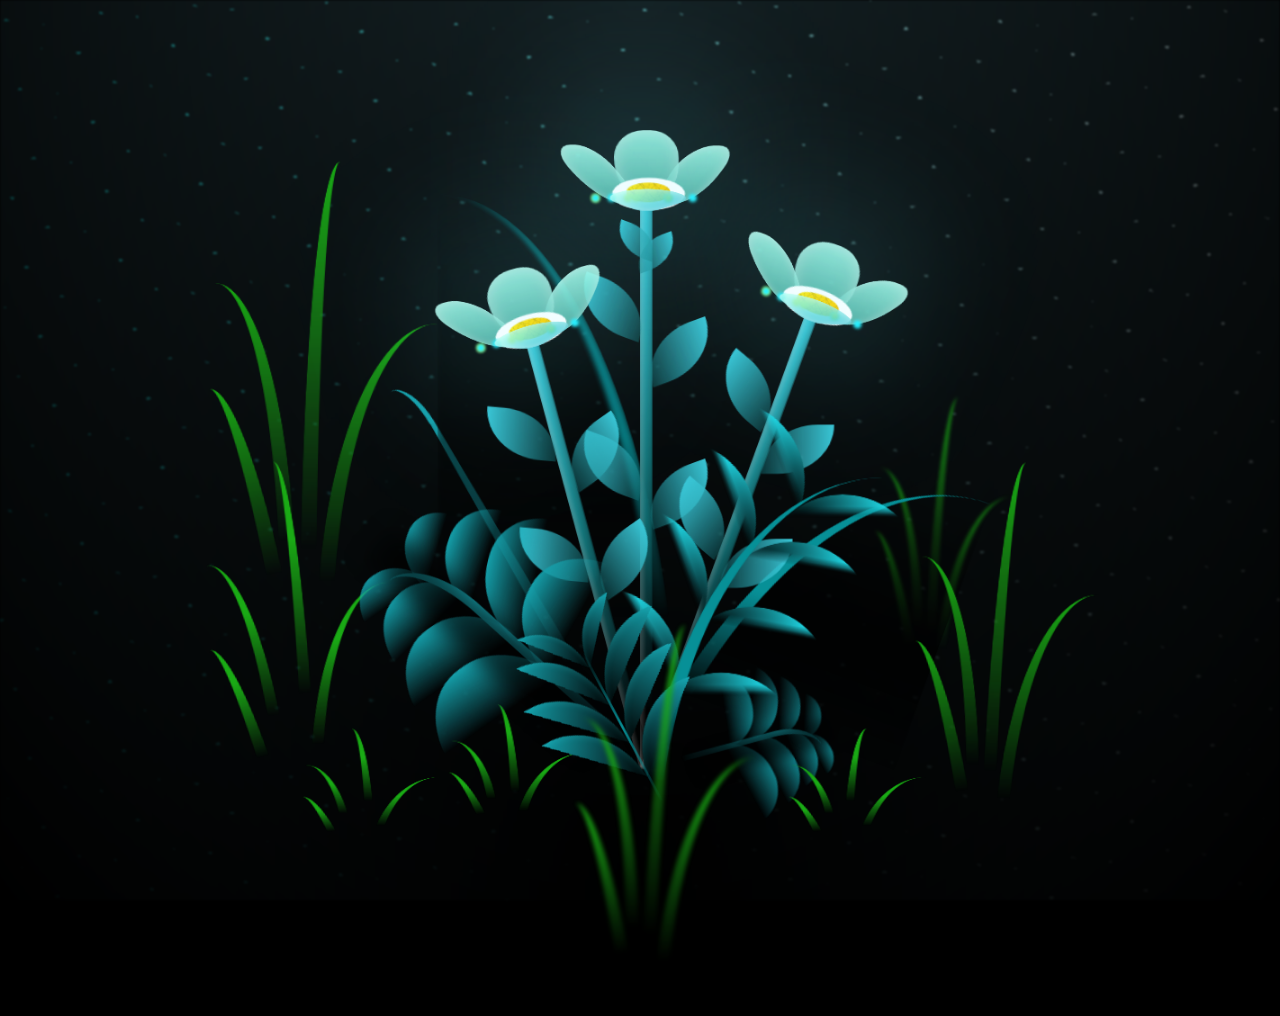
<file: flower.html>
<!DOCTYPE html>
<html lang="en">
  <head>
    <meta charset="UTF-8" />
    <meta name="viewport" content="width=device-width, initial-scale=1.0" />
    <title>Flowers For you</title>
    <link rel="stylesheet" href="style/flow.css" />
  </head>

  <body class="not-loaded">
    <div class="night"></div>
    <div class="flowers">
      <div class="flower flower--1">
        <div class="flower__leafs flower__leafs--1">
          <div class="flower__leaf flower__leaf--1"></div>
          <div class="flower__leaf flower__leaf--2"></div>
          <div class="flower__leaf flower__leaf--3"></div>
          <div class="flower__leaf flower__leaf--4"></div>
          <div class="flower__white-circle"></div>

          <div class="flower__light flower__light--1"></div>
          <div class="flower__light flower__light--2"></div>
          <div class="flower__light flower__light--3"></div>
          <div class="flower__light flower__light--4"></div>
          <div class="flower__light flower__light--5"></div>
          <div class="flower__light flower__light--6"></div>
          <div class="flower__light flower__light--7"></div>
          <div class="flower__light flower__light--8"></div>
        </div>
        <div class="flower__line">
          <div class="flower__line__leaf flower__line__leaf--1"></div>
          <div class="flower__line__leaf flower__line__leaf--2"></div>
          <div class="flower__line__leaf flower__line__leaf--3"></div>
          <div class="flower__line__leaf flower__line__leaf--4"></div>
          <div class="flower__line__leaf flower__line__leaf--5"></div>
          <div class="flower__line__leaf flower__line__leaf--6"></div>
        </div>
      </div>

      <div class="flower flower--2">
        <div class="flower__leafs flower__leafs--2">
          <div class="flower__leaf flower__leaf--1"></div>
          <div class="flower__leaf flower__leaf--2"></div>
          <div class="flower__leaf flower__leaf--3"></div>
          <div class="flower__leaf flower__leaf--4"></div>
          <div class="flower__white-circle"></div>

          <div class="flower__light flower__light--1"></div>
          <div class="flower__light flower__light--2"></div>
          <div class="flower__light flower__light--3"></div>
          <div class="flower__light flower__light--4"></div>
          <div class="flower__light flower__light--5"></div>
          <div class="flower__light flower__light--6"></div>
          <div class="flower__light flower__light--7"></div>
          <div class="flower__light flower__light--8"></div>
        </div>
        <div class="flower__line">
          <div class="flower__line__leaf flower__line__leaf--1"></div>
          <div class="flower__line__leaf flower__line__leaf--2"></div>
          <div class="flower__line__leaf flower__line__leaf--3"></div>
          <div class="flower__line__leaf flower__line__leaf--4"></div>
        </div>
      </div>

      <div class="flower flower--3">
        <div class="flower__leafs flower__leafs--3">
          <div class="flower__leaf flower__leaf--1"></div>
          <div class="flower__leaf flower__leaf--2"></div>
          <div class="flower__leaf flower__leaf--3"></div>
          <div class="flower__leaf flower__leaf--4"></div>
          <div class="flower__white-circle"></div>

          <div class="flower__light flower__light--1"></div>
          <div class="flower__light flower__light--2"></div>
          <div class="flower__light flower__light--3"></div>
          <div class="flower__light flower__light--4"></div>
          <div class="flower__light flower__light--5"></div>
          <div class="flower__light flower__light--6"></div>
          <div class="flower__light flower__light--7"></div>
          <div class="flower__light flower__light--8"></div>
        </div>
        <div class="flower__line">
          <div class="flower__line__leaf flower__line__leaf--1"></div>
          <div class="flower__line__leaf flower__line__leaf--2"></div>
          <div class="flower__line__leaf flower__line__leaf--3"></div>
          <div class="flower__line__leaf flower__line__leaf--4"></div>
        </div>
      </div>

      <div class="grow-ans" style="--d: 1.2s">
        <div class="flower__g-long">
          <div class="flower__g-long__top"></div>
          <div class="flower__g-long__bottom"></div>
        </div>
      </div>

      <div class="growing-grass">
        <div class="flower__grass flower__grass--1">
          <div class="flower__grass--top"></div>
          <div class="flower__grass--bottom"></div>
          <div class="flower__grass__leaf flower__grass__leaf--1"></div>
          <div class="flower__grass__leaf flower__grass__leaf--2"></div>
          <div class="flower__grass__leaf flower__grass__leaf--3"></div>
          <div class="flower__grass__leaf flower__grass__leaf--4"></div>
          <div class="flower__grass__leaf flower__grass__leaf--5"></div>
          <div class="flower__grass__leaf flower__grass__leaf--6"></div>
          <div class="flower__grass__leaf flower__grass__leaf--7"></div>
          <div class="flower__grass__leaf flower__grass__leaf--8"></div>
          <div class="flower__grass__overlay"></div>
        </div>
      </div>

      <div class="growing-grass">
        <div class="flower__grass flower__grass--2">
          <div class="flower__grass--top"></div>
          <div class="flower__grass--bottom"></div>
          <div class="flower__grass__leaf flower__grass__leaf--1"></div>
          <div class="flower__grass__leaf flower__grass__leaf--2"></div>
          <div class="flower__grass__leaf flower__grass__leaf--3"></div>
          <div class="flower__grass__leaf flower__grass__leaf--4"></div>
          <div class="flower__grass__leaf flower__grass__leaf--5"></div>
          <div class="flower__grass__leaf flower__grass__leaf--6"></div>
          <div class="flower__grass__leaf flower__grass__leaf--7"></div>
          <div class="flower__grass__leaf flower__grass__leaf--8"></div>
          <div class="flower__grass__overlay"></div>
        </div>
      </div>

      <div class="grow-ans" style="--d: 2.4s">
        <div class="flower__g-right flower__g-right--1">
          <div class="leaf"></div>
        </div>
      </div>

      <div class="grow-ans" style="--d: 2.8s">
        <div class="flower__g-right flower__g-right--2">
          <div class="leaf"></div>
        </div>
      </div>

      <div class="grow-ans" style="--d: 2.8s">
        <div class="flower__g-front">
          <div
            class="flower__g-front__leaf-wrapper flower__g-front__leaf-wrapper--1"
          >
            <div class="flower__g-front__leaf"></div>
          </div>
          <div
            class="flower__g-front__leaf-wrapper flower__g-front__leaf-wrapper--2"
          >
            <div class="flower__g-front__leaf"></div>
          </div>
          <div
            class="flower__g-front__leaf-wrapper flower__g-front__leaf-wrapper--3"
          >
            <div class="flower__g-front__leaf"></div>
          </div>
          <div
            class="flower__g-front__leaf-wrapper flower__g-front__leaf-wrapper--4"
          >
            <div class="flower__g-front__leaf"></div>
          </div>
          <div
            class="flower__g-front__leaf-wrapper flower__g-front__leaf-wrapper--5"
          >
            <div class="flower__g-front__leaf"></div>
          </div>
          <div
            class="flower__g-front__leaf-wrapper flower__g-front__leaf-wrapper--6"
          >
            <div class="flower__g-front__leaf"></div>
          </div>
          <div
            class="flower__g-front__leaf-wrapper flower__g-front__leaf-wrapper--7"
          >
            <div class="flower__g-front__leaf"></div>
          </div>
          <div
            class="flower__g-front__leaf-wrapper flower__g-front__leaf-wrapper--8"
          >
            <div class="flower__g-front__leaf"></div>
          </div>
          <div class="flower__g-front__line"></div>
        </div>
      </div>

      <div class="grow-ans" style="--d: 3.2s">
        <div class="flower__g-fr">
          <div class="leaf"></div>
          <div class="flower__g-fr__leaf flower__g-fr__leaf--1"></div>
          <div class="flower__g-fr__leaf flower__g-fr__leaf--2"></div>
          <div class="flower__g-fr__leaf flower__g-fr__leaf--3"></div>
          <div class="flower__g-fr__leaf flower__g-fr__leaf--4"></div>
          <div class="flower__g-fr__leaf flower__g-fr__leaf--5"></div>
          <div class="flower__g-fr__leaf flower__g-fr__leaf--6"></div>
          <div class="flower__g-fr__leaf flower__g-fr__leaf--7"></div>
          <div class="flower__g-fr__leaf flower__g-fr__leaf--8"></div>
        </div>
      </div>

      <div class="long-g long-g--0">
        <div class="grow-ans" style="--d: 3s">
          <div class="leaf leaf--0"></div>
        </div>
        <div class="grow-ans" style="--d: 2.2s">
          <div class="leaf leaf--1"></div>
        </div>
        <div class="grow-ans" style="--d: 3.4s">
          <div class="leaf leaf--2"></div>
        </div>
        <div class="grow-ans" style="--d: 3.6s">
          <div class="leaf leaf--3"></div>
        </div>
      </div>

      <div class="long-g long-g--1">
        <div class="grow-ans" style="--d: 3.6s">
          <div class="leaf leaf--0"></div>
        </div>
        <div class="grow-ans" style="--d: 3.8s">
          <div class="leaf leaf--1"></div>
        </div>
        <div class="grow-ans" style="--d: 4s">
          <div class="leaf leaf--2"></div>
        </div>
        <div class="grow-ans" style="--d: 4.2s">
          <div class="leaf leaf--3"></div>
        </div>
      </div>

      <div class="long-g long-g--2">
        <div class="grow-ans" style="--d: 4s">
          <div class="leaf leaf--0"></div>
        </div>
        <div class="grow-ans" style="--d: 4.2s">
          <div class="leaf leaf--1"></div>
        </div>
        <div class="grow-ans" style="--d: 4.4s">
          <div class="leaf leaf--2"></div>
        </div>
        <div class="grow-ans" style="--d: 4.6s">
          <div class="leaf leaf--3"></div>
        </div>
      </div>

      <div class="long-g long-g--3">
        <div class="grow-ans" style="--d: 4s">
          <div class="leaf leaf--0"></div>
        </div>
        <div class="grow-ans" style="--d: 4.2s">
          <div class="leaf leaf--1"></div>
        </div>
        <div class="grow-ans" style="--d: 3s">
          <div class="leaf leaf--2"></div>
        </div>
        <div class="grow-ans" style="--d: 3.6s">
          <div class="leaf leaf--3"></div>
        </div>
      </div>

      <div class="long-g long-g--4">
        <div class="grow-ans" style="--d: 4s">
          <div class="leaf leaf--0"></div>
        </div>
        <div class="grow-ans" style="--d: 4.2s">
          <div class="leaf leaf--1"></div>
        </div>
        <div class="grow-ans" style="--d: 3s">
          <div class="leaf leaf--2"></div>
        </div>
        <div class="grow-ans" style="--d: 3.6s">
          <div class="leaf leaf--3"></div>
        </div>
      </div>

      <div class="long-g long-g--5">
        <div class="grow-ans" style="--d: 4s">
          <div class="leaf leaf--0"></div>
        </div>
        <div class="grow-ans" style="--d: 4.2s">
          <div class="leaf leaf--1"></div>
        </div>
        <div class="grow-ans" style="--d: 3s">
          <div class="leaf leaf--2"></div>
        </div>
        <div class="grow-ans" style="--d: 3.6s">
          <div class="leaf leaf--3"></div>
        </div>
      </div>

      <div class="long-g long-g--6">
        <div class="grow-ans" style="--d: 4.2s">
          <div class="leaf leaf--0"></div>
        </div>
        <div class="grow-ans" style="--d: 4.4s">
          <div class="leaf leaf--1"></div>
        </div>
        <div class="grow-ans" style="--d: 4.6s">
          <div class="leaf leaf--2"></div>
        </div>
        <div class="grow-ans" style="--d: 4.8s">
          <div class="leaf leaf--3"></div>
        </div>
      </div>

      <div class="long-g long-g--7">
        <div class="grow-ans" style="--d: 3s">
          <div class="leaf leaf--0"></div>
        </div>
        <div class="grow-ans" style="--d: 3.2s">
          <div class="leaf leaf--1"></div>
        </div>
        <div class="grow-ans" style="--d: 3.5s">
          <div class="leaf leaf--2"></div>
        </div>
        <div class="grow-ans" style="--d: 3.6s">
          <div class="leaf leaf--3"></div>
        </div>
      </div>
    </div>
    <script src="script.js"></script>
  </body>
</html>
</file>
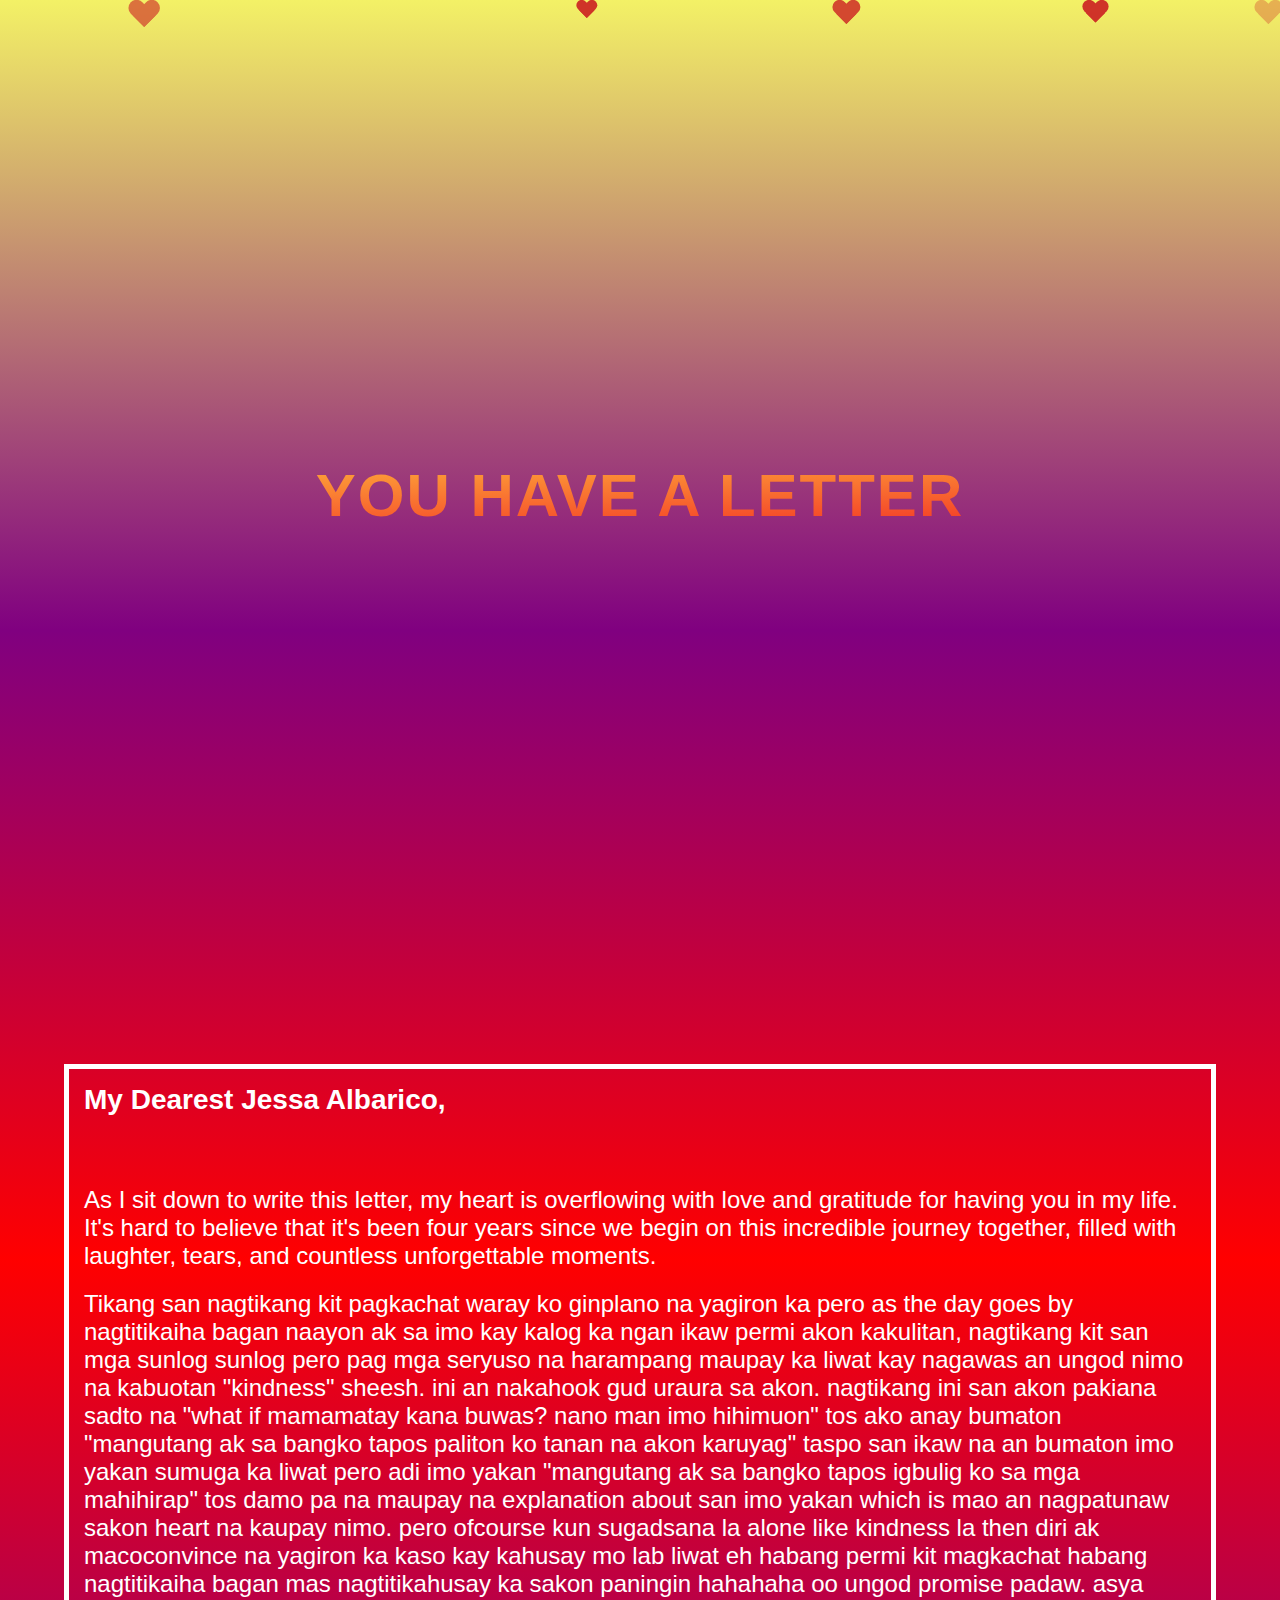
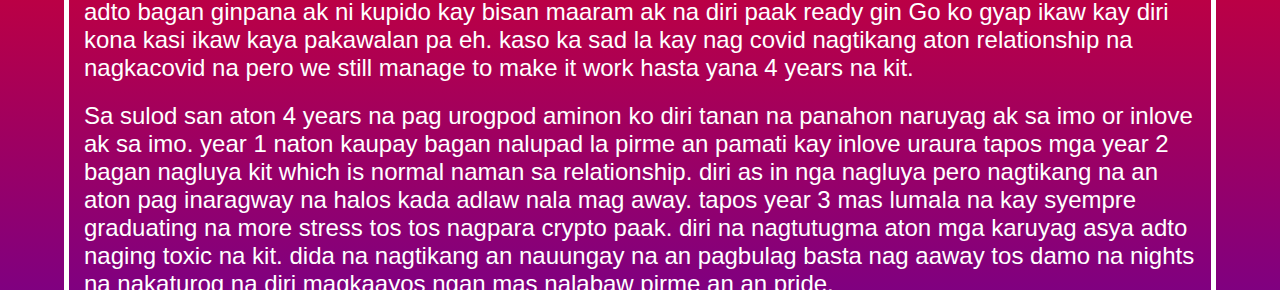
<file: message.html>
<!DOCTYPE html>
<html lang="en">
  <head>
    <meta charset="UTF-8" />
    <meta name="viewport" content="width=device-width, initial-scale=1.0" />
    <title>Messages</title>
    <link rel="stylesheet" href="style/style.css" />
    <link rel="stylesheet" href="style/message.css" />
  </head>
  <body>
    <div class="container">
      <div class="wrapper">
        <div class="heart x1"></div>
        <div class="heart x2"></div>
        <div class="heart x3"></div>
        <div class="heart x4"></div>
        <div class="heart x5"></div>
        <div class="altheart x6"></div>
        <div class="headers">
          <h1 class="header">YOU HAVE A LETTER</h1>
        </div>
      </div>

      <div class="main2">
        <div class="letter2">
          <p class="dear">My Dearest Jessa Albarico,</p>
          <p class="body">
            As I sit down to write this letter, my heart is overflowing with
            love and gratitude for having you in my life. It's hard to believe
            that it's been four years since we begin on this incredible journey
            together, filled with laughter, tears, and countless unforgettable
            moments.
          </p>
          <p class="body">
            Tikang san nagtikang kit pagkachat waray ko ginplano na yagiron ka
            pero as the day goes by nagtitikaiha bagan naayon ak sa imo kay
            kalog ka ngan ikaw permi akon kakulitan, nagtikang kit san mga
            sunlog sunlog pero pag mga seryuso na harampang maupay ka liwat kay
            nagawas an ungod nimo na kabuotan "kindness" sheesh. ini an nakahook
            gud uraura sa akon. nagtikang ini san akon pakiana sadto na "what if
            mamamatay kana buwas? nano man imo hihimuon" tos ako anay bumaton
            "mangutang ak sa bangko tapos paliton ko tanan na akon karuyag"
            taspo san ikaw na an bumaton imo yakan sumuga ka liwat pero adi imo
            yakan "mangutang ak sa bangko tapos igbulig ko sa mga mahihirap" tos
            damo pa na maupay na explanation about san imo yakan which is mao an
            nagpatunaw sakon heart na kaupay nimo. pero ofcourse kun sugadsana
            la alone like kindness la then diri ak macoconvince na yagiron ka
            kaso kay kahusay mo lab liwat eh habang permi kit magkachat habang
            nagtitikaiha bagan mas nagtitikahusay ka sakon paningin hahahaha oo
            ungod promise padaw. asya adto bagan ginpana ak ni kupido kay bisan
            maaram ak na diri paak ready gin Go ko gyap ikaw kay diri kona kasi
            ikaw kaya pakawalan pa eh. kaso ka sad la kay nag covid nagtikang
            aton relationship na nagkacovid na pero we still manage to make it
            work hasta yana 4 years na kit.
          </p>

          <p class="body">
            Sa sulod san aton 4 years na pag urogpod aminon ko diri tanan na
            panahon naruyag ak sa imo or inlove ak sa imo. year 1 naton kaupay
            bagan nalupad la pirme an pamati kay inlove uraura tapos mga year 2
            bagan nagluya kit which is normal naman sa relationship. diri as in
            nga nagluya pero nagtikang na an aton pag inaragway na halos kada
            adlaw nala mag away. tapos year 3 mas lumala na kay syempre
            graduating na more stress tos tos nagpara crypto paak. diri na
            nagtutugma aton mga karuyag asya adto naging toxic na kit. dida na
            nagtikang an nauungay na an pagbulag basta nag aaway tos damo na
            nights na nakaturog na diri magkaayos ngan mas nalabaw pirme an an
            pride.
          </p>
          <p class="body">
            Nagtitikaiha nagmamatured na kit hasta yana nakatrabaho na kit,
            nagkakamayda na kit kwarta na aton la asya yana ibanan tana aton pag
            inaway ngan magfocus na kit yana sa aton growth. maamin ak na damo
            ak liwat sala, damo ak katoxican. karuyag ko mag sorry ngan thank
            you kay adi kala gyap sa akon. ako padin imo ginpipili salamat nga
            damo lab. ikaw la liwat akon pipilion.
          </p>

          <p class="body">
            sa yana kay umabot nakit 4 years na karuyag ko mahibaroan mo na
            ungod akon paghigugma sa imo tikang sadto hasta yana. ikaw la gyapon
            an akon bestfriend, akon soulmate, the love of my life,
            ginchecherish ko an aton mga pag upod mga quality time, aton mga
            laughters, ever hugs and kisses we exchange and every dreams we dare
            to chase together.
          </p>
          <p class="body">
            Thank you for being the most amazing girlfriend, most kind, most
            understanding and most beautiful person I could ask for. Here's to
            the countless adventures that lie ahead, the memories we'll continue
            to create, and the love that will always bind us together.
          </p>

          <p class="sender">With all my love</p>
          <p class="sender-name">Ralf Bernard P. Cabundoc</p>
        </div>

        <div class="msg-bottom">
          <a
            href="index.html"
            style="
              text-decoration: none;
              color: white;
              padding: 10px 20px;
              background-color: rebeccapurple;
              border: none;
              font-size: 20px;
              font-weight: bold;
              text-align: center;
            "
            >Go back</a
          >
          <a
            href="flower.html"
            style="
              text-decoration: none;
              color: white;
              padding: 10px 20px;
              background-color: rebeccapurple;
              border: none;
              font-size: 20px;
              font-weight: bold;
              text-align: center;
            "
            >Open a present</a
          >
        </div>
      </div>
    </div>
  </body>
</html>
</file>
<file: style/flow.css>
*,
*::after,
*::before {
  padding: 0;
  margin: 0;
  box-sizing: border-box;
}

:root {
  --dark-color: #000;
}

body {
  display: flex;
  align-items: flex-end;
  justify-content: center;
  min-height: 100dvh;
  background-color: var(--dark-color);
  overflow: hidden;
  perspective: 1000px;
}

.night {
  position: fixed;
  left: 50%;
  top: 0;
  transform: translateX(-50%);
  width: 100%;
  height: 100%;
  filter: blur(0.1vmin);
  background-image: radial-gradient(
      ellipse at top,
      transparent 0%,
      var(--dark-color)
    ),
    radial-gradient(
      ellipse at bottom,
      var(--dark-color),
      rgba(145, 233, 255, 0.2)
    ),
    repeating-linear-gradient(
      220deg,
      rgb(0, 0, 0) 0px,
      rgb(0, 0, 0) 19px,
      transparent 19px,
      transparent 22px
    ),
    repeating-linear-gradient(
      189deg,
      rgb(0, 0, 0) 0px,
      rgb(0, 0, 0) 19px,
      transparent 19px,
      transparent 22px
    ),
    repeating-linear-gradient(
      148deg,
      rgb(0, 0, 0) 0px,
      rgb(0, 0, 0) 19px,
      transparent 19px,
      transparent 22px
    ),
    linear-gradient(90deg, rgb(0, 255, 250), rgb(240, 240, 240));
}

.flowers {
  position: relative;
  transform: scale(0.9);
  margin-bottom: 50px;
}

.flower {
  position: absolute;
  bottom: 10vmin;
  transform-origin: bottom center;
  z-index: 10;
  --fl-speed: 0.8s;
}
.flower--1 {
  animation: moving-flower-1 4s linear infinite;
}
.flower--1 .flower__line {
  height: 70vmin;
  animation-delay: 0.3s;
}
.flower--1 .flower__line__leaf--1 {
  animation: blooming-leaf-right var(--fl-speed) 1.6s backwards;
}
.flower--1 .flower__line__leaf--2 {
  animation: blooming-leaf-right var(--fl-speed) 1.4s backwards;
}
.flower--1 .flower__line__leaf--3 {
  animation: blooming-leaf-left var(--fl-speed) 1.2s backwards;
}
.flower--1 .flower__line__leaf--4 {
  animation: blooming-leaf-left var(--fl-speed) 1s backwards;
}
.flower--1 .flower__line__leaf--5 {
  animation: blooming-leaf-right var(--fl-speed) 1.8s backwards;
}
.flower--1 .flower__line__leaf--6 {
  animation: blooming-leaf-left var(--fl-speed) 2s backwards;
}
.flower--2 {
  left: 50%;
  transform: rotate(20deg);
  animation: moving-flower-2 4s linear infinite;
}
.flower--2 .flower__line {
  height: 60vmin;
  animation-delay: 0.6s;
}
.flower--2 .flower__line__leaf--1 {
  animation: blooming-leaf-right var(--fl-speed) 1.9s backwards;
}
.flower--2 .flower__line__leaf--2 {
  animation: blooming-leaf-right var(--fl-speed) 1.7s backwards;
}
.flower--2 .flower__line__leaf--3 {
  animation: blooming-leaf-left var(--fl-speed) 1.5s backwards;
}
.flower--2 .flower__line__leaf--4 {
  animation: blooming-leaf-left var(--fl-speed) 1.3s backwards;
}
.flower--3 {
  left: 50%;
  transform: rotate(-15deg);
  animation: moving-flower-3 4s linear infinite;
}
.flower--3 .flower__line {
  animation-delay: 0.9s;
}
.flower--3 .flower__line__leaf--1 {
  animation: blooming-leaf-right var(--fl-speed) 2.5s backwards;
}
.flower--3 .flower__line__leaf--2 {
  animation: blooming-leaf-right var(--fl-speed) 2.3s backwards;
}
.flower--3 .flower__line__leaf--3 {
  animation: blooming-leaf-left var(--fl-speed) 2.1s backwards;
}
.flower--3 .flower__line__leaf--4 {
  animation: blooming-leaf-left var(--fl-speed) 1.9s backwards;
}
.flower__leafs {
  position: relative;
  animation: blooming-flower 2s backwards;
}
.flower__leafs--1 {
  animation-delay: 1.1s;
}
.flower__leafs--2 {
  animation-delay: 1.4s;
}
.flower__leafs--3 {
  animation-delay: 1.7s;
}
.flower__leafs::after {
  content: "";
  position: absolute;
  left: 0;
  top: 0;
  transform: translate(-50%, -100%);
  width: 8vmin;
  height: 8vmin;
  background-color: #6bf0ff;
  filter: blur(10vmin);
}
.flower__leaf {
  position: absolute;
  bottom: 0;
  left: 50%;
  width: 8vmin;
  height: 11vmin;
  border-radius: 51% 49% 47% 53%/44% 45% 55% 69%;
  background-color: #a7ffee;
  background-image: linear-gradient(to top, #54b8aa, #a7ffee);
  transform-origin: bottom center;
  opacity: 0.9;
  box-shadow: inset 0 0 2vmin rgba(255, 255, 255, 0.5);
}
.flower__leaf--1 {
  transform: translate(-10%, 1%) rotateY(40deg) rotateX(-50deg);
}
.flower__leaf--2 {
  transform: translate(-50%, -4%) rotateX(40deg);
}
.flower__leaf--3 {
  transform: translate(-90%, 0%) rotateY(45deg) rotateX(50deg);
}
.flower__leaf--4 {
  width: 8vmin;
  height: 8vmin;
  transform-origin: bottom left;
  border-radius: 4vmin 10vmin 4vmin 4vmin;
  transform: translate(0%, 18%) rotateX(70deg) rotate(-43deg);
  background-image: linear-gradient(to top, #39c6d6, #a7ffee);
  z-index: 1;
  opacity: 0.8;
}
.flower__white-circle {
  position: absolute;
  left: -3.5vmin;
  top: -3vmin;
  width: 9vmin;
  height: 4vmin;
  border-radius: 50%;
  background-color: #fff;
}
.flower__white-circle::after {
  content: "";
  position: absolute;
  left: 50%;
  top: 45%;
  transform: translate(-50%, -50%);
  width: 60%;
  height: 60%;
  border-radius: inherit;
  background-image: repeating-linear-gradient(
      135deg,
      rgba(0, 0, 0, 0.03) 0px,
      rgba(0, 0, 0, 0.03) 1px,
      transparent 1px,
      transparent 12px
    ),
    repeating-linear-gradient(
      45deg,
      rgba(0, 0, 0, 0.03) 0px,
      rgba(0, 0, 0, 0.03) 1px,
      transparent 1px,
      transparent 12px
    ),
    repeating-linear-gradient(
      67.5deg,
      rgba(0, 0, 0, 0.03) 0px,
      rgba(0, 0, 0, 0.03) 1px,
      transparent 1px,
      transparent 12px
    ),
    repeating-linear-gradient(
      135deg,
      rgba(0, 0, 0, 0.03) 0px,
      rgba(0, 0, 0, 0.03) 1px,
      transparent 1px,
      transparent 12px
    ),
    repeating-linear-gradient(
      45deg,
      rgba(0, 0, 0, 0.03) 0px,
      rgba(0, 0, 0, 0.03) 1px,
      transparent 1px,
      transparent 12px
    ),
    repeating-linear-gradient(
      112.5deg,
      rgba(0, 0, 0, 0.03) 0px,
      rgba(0, 0, 0, 0.03) 1px,
      transparent 1px,
      transparent 12px
    ),
    repeating-linear-gradient(
      112.5deg,
      rgba(0, 0, 0, 0.03) 0px,
      rgba(0, 0, 0, 0.03) 1px,
      transparent 1px,
      transparent 12px
    ),
    repeating-linear-gradient(
      45deg,
      rgba(0, 0, 0, 0.03) 0px,
      rgba(0, 0, 0, 0.03) 1px,
      transparent 1px,
      transparent 12px
    ),
    repeating-linear-gradient(
      22.5deg,
      rgba(0, 0, 0, 0.03) 0px,
      rgba(0, 0, 0, 0.03) 1px,
      transparent 1px,
      transparent 12px
    ),
    repeating-linear-gradient(
      45deg,
      rgba(0, 0, 0, 0.03) 0px,
      rgba(0, 0, 0, 0.03) 1px,
      transparent 1px,
      transparent 12px
    ),
    repeating-linear-gradient(
      22.5deg,
      rgba(0, 0, 0, 0.03) 0px,
      rgba(0, 0, 0, 0.03) 1px,
      transparent 1px,
      transparent 12px
    ),
    repeating-linear-gradient(
      135deg,
      rgba(0, 0, 0, 0.03) 0px,
      rgba(0, 0, 0, 0.03) 1px,
      transparent 1px,
      transparent 12px
    ),
    repeating-linear-gradient(
      157.5deg,
      rgba(0, 0, 0, 0.03) 0px,
      rgba(0, 0, 0, 0.03) 1px,
      transparent 1px,
      transparent 12px
    ),
    repeating-linear-gradient(
      67.5deg,
      rgba(0, 0, 0, 0.03) 0px,
      rgba(0, 0, 0, 0.03) 1px,
      transparent 1px,
      transparent 12px
    ),
    repeating-linear-gradient(
      67.5deg,
      rgba(0, 0, 0, 0.03) 0px,
      rgba(0, 0, 0, 0.03) 1px,
      transparent 1px,
      transparent 12px
    ),
    linear-gradient(90deg, rgb(255, 235, 18), rgb(255, 206, 0));
}
.flower__line {
  height: 55vmin;
  width: 1.5vmin;
  background-image: linear-gradient(
      to left,
      rgba(0, 0, 0, 0.2),
      transparent,
      rgba(255, 255, 255, 0.2)
    ),
    linear-gradient(to top, transparent 10%, #14757a, #39c6d6);
  box-shadow: inset 0 0 2px rgba(0, 0, 0, 0.5);
  animation: grow-flower-tree 4s backwards;
}
.flower__line__leaf {
  --w: 7vmin;
  --h: calc(var(--w) + 2vmin);
  position: absolute;
  top: 20%;
  left: 90%;
  width: var(--w);
  height: var(--h);
  border-top-right-radius: var(--h);
  border-bottom-left-radius: var(--h);
  background-image: linear-gradient(to top, rgba(20, 117, 122, 0.4), #39c6d6);
}
.flower__line__leaf--1 {
  transform: rotate(70deg) rotateY(30deg);
}
.flower__line__leaf--2 {
  top: 45%;
  transform: rotate(70deg) rotateY(30deg);
}
.flower__line__leaf--3,
.flower__line__leaf--4,
.flower__line__leaf--6 {
  border-top-right-radius: 0;
  border-bottom-left-radius: 0;
  border-top-left-radius: var(--h);
  border-bottom-right-radius: var(--h);
  left: -460%;
  top: 12%;
  transform: rotate(-70deg) rotateY(30deg);
}
.flower__line__leaf--4 {
  top: 40%;
}
.flower__line__leaf--5 {
  top: 0;
  transform-origin: left;
  transform: rotate(70deg) rotateY(30deg) scale(0.6);
}
.flower__line__leaf--6 {
  top: -2%;
  left: -450%;
  transform-origin: right;
  transform: rotate(-70deg) rotateY(30deg) scale(0.6);
}
.flower__light {
  position: absolute;
  bottom: 0vmin;
  width: 1vmin;
  height: 1vmin;
  background-color: rgb(255, 251, 0);
  border-radius: 50%;
  filter: blur(0.2vmin);
  animation: light-ans 4s linear infinite backwards;
}
.flower__light:nth-child(odd) {
  background-color: #23f0ff;
}
.flower__light--1 {
  left: -2vmin;
  animation-delay: 1s;
}
.flower__light--2 {
  left: 3vmin;
  animation-delay: 0.5s;
}
.flower__light--3 {
  left: -6vmin;
  animation-delay: 0.3s;
}
.flower__light--4 {
  left: 6vmin;
  animation-delay: 0.9s;
}
.flower__light--5 {
  left: -1vmin;
  animation-delay: 1.5s;
}
.flower__light--6 {
  left: -4vmin;
  animation-delay: 3s;
}
.flower__light--7 {
  left: 3vmin;
  animation-delay: 2s;
}
.flower__light--8 {
  left: -6vmin;
  animation-delay: 3.5s;
}
.flower__grass {
  --c: #159faa;
  --line-w: 1.5vmin;
  position: absolute;
  bottom: 12vmin;
  left: -7vmin;
  display: flex;
  flex-direction: column;
  align-items: flex-end;
  z-index: 20;
  transform-origin: bottom center;
  transform: rotate(-48deg) rotateY(40deg);
}
.flower__grass--1 {
  animation: moving-grass 2s linear infinite;
}
.flower__grass--2 {
  left: 2vmin;
  bottom: 10vmin;
  transform: scale(0.5) rotate(75deg) rotateX(10deg) rotateY(-200deg);
  opacity: 0.8;
  z-index: 0;
  animation: moving-grass--2 1.5s linear infinite;
}
.flower__grass--top {
  width: 7vmin;
  height: 10vmin;
  border-top-right-radius: 100%;
  border-right: var(--line-w) solid var(--c);
  transform-origin: bottom center;
  transform: rotate(-2deg);
}
.flower__grass--bottom {
  margin-top: -2px;
  width: var(--line-w);
  height: 25vmin;
  background-image: linear-gradient(to top, transparent, var(--c));
}
.flower__grass__leaf {
  --size: 10vmin;
  position: absolute;
  width: calc(var(--size) * 2.1);
  height: var(--size);
  border-top-left-radius: var(--size);
  border-top-right-radius: var(--size);
  background-image: linear-gradient(
    to top,
    transparent,
    transparent 30%,
    var(--c)
  );
  z-index: 100;
}
.flower__grass__leaf--1 {
  top: -6%;
  left: 30%;
  --size: 6vmin;
  transform: rotate(-20deg);
  animation: growing-grass-ans--1 2s 2.6s backwards;
}
@keyframes growing-grass-ans--1 {
  0% {
    transform-origin: bottom left;
    transform: rotate(-20deg) scale(0);
  }
}
.flower__grass__leaf--2 {
  top: -5%;
  left: -110%;
  --size: 6vmin;
  transform: rotate(10deg);
  animation: growing-grass-ans--2 2s 2.4s linear backwards;
}
@keyframes growing-grass-ans--2 {
  0% {
    transform-origin: bottom right;
    transform: rotate(10deg) scale(0);
  }
}
.flower__grass__leaf--3 {
  top: 5%;
  left: 60%;
  --size: 8vmin;
  transform: rotate(-18deg) rotateX(-20deg);
  animation: growing-grass-ans--3 2s 2.2s linear backwards;
}
@keyframes growing-grass-ans--3 {
  0% {
    transform-origin: bottom left;
    transform: rotate(-18deg) rotateX(-20deg) scale(0);
  }
}
.flower__grass__leaf--4 {
  top: 6%;
  left: -135%;
  --size: 8vmin;
  transform: rotate(2deg);
  animation: growing-grass-ans--4 2s 2s linear backwards;
}
@keyframes growing-grass-ans--4 {
  0% {
    transform-origin: bottom right;
    transform: rotate(2deg) scale(0);
  }
}
.flower__grass__leaf--5 {
  top: 20%;
  left: 60%;
  --size: 10vmin;
  transform: rotate(-24deg) rotateX(-20deg);
  animation: growing-grass-ans--5 2s 1.8s linear backwards;
}
@keyframes growing-grass-ans--5 {
  0% {
    transform-origin: bottom left;
    transform: rotate(-24deg) rotateX(-20deg) scale(0);
  }
}
.flower__grass__leaf--6 {
  top: 22%;
  left: -180%;
  --size: 10vmin;
  transform: rotate(10deg);
  animation: growing-grass-ans--6 2s 1.6s linear backwards;
}
@keyframes growing-grass-ans--6 {
  0% {
    transform-origin: bottom right;
    transform: rotate(10deg) scale(0);
  }
}
.flower__grass__leaf--7 {
  top: 39%;
  left: 70%;
  --size: 10vmin;
  transform: rotate(-10deg);
  animation: growing-grass-ans--7 2s 1.4s linear backwards;
}
@keyframes growing-grass-ans--7 {
  0% {
    transform-origin: bottom left;
    transform: rotate(-10deg) scale(0);
  }
}
.flower__grass__leaf--8 {
  top: 40%;
  left: -215%;
  --size: 11vmin;
  transform: rotate(10deg);
  animation: growing-grass-ans--8 2s 1.2s linear backwards;
}
@keyframes growing-grass-ans--8 {
  0% {
    transform-origin: bottom right;
    transform: rotate(10deg) scale(0);
  }
}
.flower__grass__overlay {
  position: absolute;
  top: -10%;
  right: 0%;
  width: 100%;
  height: 100%;
  background-color: rgba(0, 0, 0, 0.6);
  filter: blur(1.5vmin);
  z-index: 100;
}
.flower__g-long {
  --w: 2vmin;
  --h: 6vmin;
  --c: #159faa;
  position: absolute;
  bottom: 10vmin;
  left: -3vmin;
  transform-origin: bottom center;
  transform: rotate(-30deg) rotateY(-20deg);
  display: flex;
  flex-direction: column;
  align-items: flex-end;
  animation: flower-g-long-ans 3s linear infinite;
}
@keyframes flower-g-long-ans {
  0%,
  100% {
    transform: rotate(-30deg) rotateY(-20deg);
  }
  50% {
    transform: rotate(-32deg) rotateY(-20deg);
  }
}
.flower__g-long__top {
  top: calc(var(--h) * -1);
  width: calc(var(--w) + 1vmin);
  height: var(--h);
  border-top-right-radius: 100%;
  border-right: 0.7vmin solid var(--c);
  transform: translate(-0.7vmin, 1vmin);
}
.flower__g-long__bottom {
  width: var(--w);
  height: 50vmin;
  transform-origin: bottom center;
  background-image: linear-gradient(to top, transparent 30%, var(--c));
  box-shadow: inset 0 0 2px rgba(0, 0, 0, 0.5);
  -webkit-clip-path: polygon(35% 0, 65% 1%, 100% 100%, 0% 100%);
  clip-path: polygon(35% 0, 65% 1%, 100% 100%, 0% 100%);
}
.flower__g-right {
  position: absolute;
  bottom: 6vmin;
  left: -2vmin;
  transform-origin: bottom left;
  transform: rotate(20deg);
}
.flower__g-right .leaf {
  width: 30vmin;
  height: 50vmin;
  border-top-left-radius: 100%;
  border-left: 2vmin solid #079097;
  background-image: linear-gradient(
    to bottom,
    transparent,
    var(--dark-color) 60%
  );
  -webkit-mask-image: linear-gradient(to top, transparent 30%, #079097 60%);
}
.flower__g-right--1 {
  animation: flower-g-right-ans 2.5s linear infinite;
}
.flower__g-right--2 {
  left: 5vmin;
  transform: rotateY(-180deg);
  animation: flower-g-right-ans--2 3s linear infinite;
}
.flower__g-right--2 .leaf {
  height: 75vmin;
  filter: blur(0.3vmin);
  opacity: 0.8;
}
@keyframes flower-g-right-ans {
  0%,
  100% {
    transform: rotate(20deg);
  }
  50% {
    transform: rotate(24deg) rotateX(-20deg);
  }
}
@keyframes flower-g-right-ans--2 {
  0%,
  100% {
    transform: rotateY(-180deg) rotate(0deg) rotateX(-20deg);
  }
  50% {
    transform: rotateY(-180deg) rotate(6deg) rotateX(-20deg);
  }
}
.flower__g-front {
  position: absolute;
  bottom: 6vmin;
  left: 2.5vmin;
  z-index: 100;
  transform-origin: bottom center;
  transform: rotate(-28deg) rotateY(30deg) scale(1.04);
  animation: flower__g-front-ans 2s linear infinite;
}
@keyframes flower__g-front-ans {
  0%,
  100% {
    transform: rotate(-28deg) rotateY(30deg) scale(1.04);
  }
  50% {
    transform: rotate(-35deg) rotateY(40deg) scale(1.04);
  }
}
.flower__g-front__line {
  width: 0.3vmin;
  height: 20vmin;
  background-image: linear-gradient(
    to top,
    transparent,
    #079097,
    transparent 100%
  );
  position: relative;
}
.flower__g-front__leaf-wrapper {
  position: absolute;
  top: 0;
  left: 0;
  transform-origin: bottom left;
  transform: rotate(10deg);
}
.flower__g-front__leaf-wrapper:nth-child(even) {
  left: 0vmin;
  transform: rotateY(-180deg) rotate(5deg);
  animation: flower__g-front__leaf-left-ans 1s ease-in backwards;
}
.flower__g-front__leaf-wrapper:nth-child(odd) {
  animation: flower__g-front__leaf-ans 1s ease-in backwards;
}
.flower__g-front__leaf-wrapper--1 {
  top: -8vmin;
  transform: scale(0.7);
  animation: flower__g-front__leaf-ans 1s 5.5s ease-in backwards !important;
}
.flower__g-front__leaf-wrapper--2 {
  top: -8vmin;
  transform: rotateY(-180deg) scale(0.7) !important;
  animation: flower__g-front__leaf-left-ans-2 1s 4.6s ease-in backwards !important;
}
.flower__g-front__leaf-wrapper--3 {
  top: -3vmin;
  animation: flower__g-front__leaf-ans 1s 4.6s ease-in backwards;
}
.flower__g-front__leaf-wrapper--4 {
  top: -3vmin;
  transform: rotateY(-180deg) scale(0.9) !important;
  animation: flower__g-front__leaf-left-ans-2 1s 4.6s ease-in backwards !important;
}
@keyframes flower__g-front__leaf-left-ans-2 {
  0% {
    transform: rotateY(-180deg) scale(0);
  }
}
.flower__g-front__leaf-wrapper--5,
.flower__g-front__leaf-wrapper--6 {
  top: 2vmin;
}
.flower__g-front__leaf-wrapper--7,
.flower__g-front__leaf-wrapper--8 {
  top: 6.5vmin;
}
.flower__g-front__leaf-wrapper--2 {
  animation-delay: 5.2s !important;
}
.flower__g-front__leaf-wrapper--3 {
  animation-delay: 4.9s !important;
}
.flower__g-front__leaf-wrapper--5 {
  animation-delay: 4.3s !important;
}
.flower__g-front__leaf-wrapper--6 {
  animation-delay: 4.1s !important;
}
.flower__g-front__leaf-wrapper--7 {
  animation-delay: 3.8s !important;
}
.flower__g-front__leaf-wrapper--8 {
  animation-delay: 3.5s !important;
}
@keyframes flower__g-front__leaf-ans {
  0% {
    transform: rotate(10deg) scale(0);
  }
}
@keyframes flower__g-front__leaf-left-ans {
  0% {
    transform: rotateY(-180deg) rotate(5deg) scale(0);
  }
}
.flower__g-front__leaf {
  width: 10vmin;
  height: 10vmin;
  border-radius: 100% 0% 0% 100%/100% 100% 0% 0%;
  box-shadow: inset 0 2px 1vmin hsla(184, 97%, 58%, 0.2);
  background-image: linear-gradient(
      to bottom left,
      transparent,
      var(--dark-color)
    ),
    linear-gradient(to bottom right, #159faa 50%, transparent 50%, transparent);
  -webkit-mask-image: linear-gradient(
    to bottom right,
    #159faa 50%,
    transparent 50%,
    transparent
  );
  mask-image: linear-gradient(
    to bottom right,
    #159faa 50%,
    transparent 50%,
    transparent
  );
}
.flower__g-fr {
  position: absolute;
  bottom: -4vmin;
  left: vmin;
  transform-origin: bottom left;
  z-index: 10;
  animation: flower__g-fr-ans 2s linear infinite;
}
@keyframes flower__g-fr-ans {
  0%,
  100% {
    transform: rotate(2deg);
  }
  50% {
    transform: rotate(4deg);
  }
}
.flower__g-fr .leaf {
  width: 30vmin;
  height: 50vmin;
  border-top-left-radius: 100%;
  border-left: 2vmin solid #079097;
  -webkit-mask-image: linear-gradient(to top, transparent 25%, #079097 50%);
  position: relative;
  z-index: 1;
}
.flower__g-fr__leaf {
  position: absolute;
  top: 0;
  left: 0;
  width: 10vmin;
  height: 10vmin;
  border-radius: 100% 0% 0% 100%/100% 100% 0% 0%;
  box-shadow: inset 0 2px 1vmin hsla(184, 97%, 58%, 0.2);
  background-image: linear-gradient(
      to bottom left,
      transparent,
      var(--dark-color) 98%
    ),
    linear-gradient(to bottom right, #23f0ff 45%, transparent 50%, transparent);
  -webkit-mask-image: linear-gradient(
    135deg,
    #159faa 40%,
    transparent 50%,
    transparent
  );
}
.flower__g-fr__leaf--1 {
  left: 20vmin;
  transform: rotate(45deg);
  animation: flower__g-fr-leaft-ans-1 0.5s 5.2s linear backwards;
}
@keyframes flower__g-fr-leaft-ans-1 {
  0% {
    transform-origin: left;
    transform: rotate(45deg) scale(0);
  }
}
.flower__g-fr__leaf--2 {
  left: 12vmin;
  top: -7vmin;
  transform: rotate(25deg) rotateY(-180deg);
  animation: flower__g-fr-leaft-ans-6 0.5s 5s linear backwards;
}
.flower__g-fr__leaf--3 {
  left: 15vmin;
  top: 6vmin;
  transform: rotate(55deg);
  animation: flower__g-fr-leaft-ans-5 0.5s 4.8s linear backwards;
}
.flower__g-fr__leaf--4 {
  left: 6vmin;
  top: -2vmin;
  transform: rotate(25deg) rotateY(-180deg);
  animation: flower__g-fr-leaft-ans-6 0.5s 4.6s linear backwards;
}
.flower__g-fr__leaf--5 {
  left: 10vmin;
  top: 14vmin;
  transform: rotate(55deg);
  animation: flower__g-fr-leaft-ans-5 0.5s 4.4s linear backwards;
}
@keyframes flower__g-fr-leaft-ans-5 {
  0% {
    transform-origin: left;
    transform: rotate(55deg) scale(0);
  }
}
.flower__g-fr__leaf--6 {
  left: 0vmin;
  top: 6vmin;
  transform: rotate(25deg) rotateY(-180deg);
  animation: flower__g-fr-leaft-ans-6 0.5s 4.2s linear backwards;
}
@keyframes flower__g-fr-leaft-ans-6 {
  0% {
    transform-origin: right;
    transform: rotate(25deg) rotateY(-180deg) scale(0);
  }
}
.flower__g-fr__leaf--7 {
  left: 5vmin;
  top: 22vmin;
  transform: rotate(45deg);
  animation: flower__g-fr-leaft-ans-7 0.5s 4s linear backwards;
}
@keyframes flower__g-fr-leaft-ans-7 {
  0% {
    transform-origin: left;
    transform: rotate(45deg) scale(0);
  }
}
.flower__g-fr__leaf--8 {
  left: -4vmin;
  top: 15vmin;
  transform: rotate(15deg) rotateY(-180deg);
  animation: flower__g-fr-leaft-ans-8 0.5s 3.8s linear backwards;
}
@keyframes flower__g-fr-leaft-ans-8 {
  0% {
    transform-origin: right;
    transform: rotate(15deg) rotateY(-180deg) scale(0);
  }
}

.long-g {
  position: absolute;
  bottom: 25vmin;
  left: -42vmin;
  transform-origin: bottom left;
}
.long-g--1 {
  bottom: 0vmin;
  transform: scale(0.8) rotate(-5deg);
}
.long-g--1 .leaf {
  -webkit-mask-image: linear-gradient(
    to top,
    transparent 40%,
    #079097 80%
  ) !important;
}
.long-g--1 .leaf--1 {
  --w: 5vmin;
  --h: 60vmin;
  left: -2vmin;
  transform: rotate(3deg) rotateY(-180deg);
}
.long-g--2,
.long-g--3 {
  bottom: -3vmin;
  left: -35vmin;
  transform-origin: center;
  transform: scale(0.6) rotateX(60deg);
}
.long-g--2 .leaf,
.long-g--3 .leaf {
  -webkit-mask-image: linear-gradient(
    to top,
    transparent 50%,
    #079097 80%
  ) !important;
}
.long-g--2 .leaf--1,
.long-g--3 .leaf--1 {
  left: -1vmin;
  transform: rotateY(-180deg);
}
.long-g--3 {
  left: -17vmin;
  bottom: 0vmin;
}
.long-g--3 .leaf {
  -webkit-mask-image: linear-gradient(
    to top,
    transparent 40%,
    #079097 80%
  ) !important;
}
.long-g--4 {
  left: 25vmin;
  bottom: -3vmin;
  transform-origin: center;
  transform: scale(0.6) rotateX(60deg);
}
.long-g--4 .leaf {
  -webkit-mask-image: linear-gradient(
    to top,
    transparent 50%,
    #079097 80%
  ) !important;
}
.long-g--5 {
  left: 42vmin;
  bottom: 0vmin;
  transform: scale(0.8) rotate(2deg);
}
.long-g--6 {
  left: 0vmin;
  bottom: -20vmin;
  z-index: 100;
  filter: blur(0.3vmin);
  transform: scale(0.8) rotate(2deg);
}
.long-g--7 {
  left: 35vmin;
  bottom: 20vmin;
  z-index: -1;
  filter: blur(0.3vmin);
  transform: scale(0.6) rotate(2deg);
  opacity: 0.7;
}
.long-g .leaf {
  --w: 15vmin;
  --h: 40vmin;
  --c: #1aaa15;
  position: absolute;
  bottom: 0;
  width: var(--w);
  height: var(--h);
  border-top-left-radius: 100%;
  border-left: 2vmin solid var(--c);
  -webkit-mask-image: linear-gradient(
    to top,
    transparent 20%,
    var(--dark-color)
  );
  transform-origin: bottom center;
}
.long-g .leaf--0 {
  left: 2vmin;
  animation: leaf-ans-1 4s linear infinite;
}
.long-g .leaf--1 {
  --w: 5vmin;
  --h: 60vmin;
  animation: leaf-ans-1 4s linear infinite;
}
.long-g .leaf--2 {
  --w: 10vmin;
  --h: 40vmin;
  left: -0.5vmin;
  bottom: 5vmin;
  transform-origin: bottom left;
  transform: rotateY(-180deg);
  animation: leaf-ans-2 3s linear infinite;
}
.long-g .leaf--3 {
  --w: 5vmin;
  --h: 30vmin;
  left: -1vmin;
  bottom: 3.2vmin;
  transform-origin: bottom left;
  transform: rotate(-10deg) rotateY(-180deg);
  animation: leaf-ans-3 3s linear infinite;
}

@keyframes leaf-ans-1 {
  0%,
  100% {
    transform: rotate(-5deg) scale(1);
  }
  50% {
    transform: rotate(5deg) scale(1.1);
  }
}
@keyframes leaf-ans-2 {
  0%,
  100% {
    transform: rotateY(-180deg) rotate(5deg);
  }
  50% {
    transform: rotateY(-180deg) rotate(0deg) scale(1.1);
  }
}
@keyframes leaf-ans-3 {
  0%,
  100% {
    transform: rotate(-10deg) rotateY(-180deg);
  }
  50% {
    transform: rotate(-20deg) rotateY(-180deg);
  }
}
.grow-ans {
  animation: grow-ans 2s var(--d) backwards;
}

@keyframes grow-ans {
  0% {
    transform: scale(0);
    opacity: 0;
  }
}
@keyframes light-ans {
  0% {
    opacity: 0;
    transform: translateY(0vmin);
  }
  25% {
    opacity: 1;
    transform: translateY(-5vmin) translateX(-2vmin);
  }
  50% {
    opacity: 1;
    transform: translateY(-15vmin) translateX(2vmin);
    filter: blur(0.2vmin);
  }
  75% {
    transform: translateY(-20vmin) translateX(-2vmin);
    filter: blur(0.2vmin);
  }
  100% {
    transform: translateY(-30vmin);
    opacity: 0;
    filter: blur(1vmin);
  }
}
@keyframes moving-flower-1 {
  0%,
  100% {
    transform: rotate(2deg);
  }
  50% {
    transform: rotate(-2deg);
  }
}
@keyframes moving-flower-2 {
  0%,
  100% {
    transform: rotate(18deg);
  }
  50% {
    transform: rotate(14deg);
  }
}
@keyframes moving-flower-3 {
  0%,
  100% {
    transform: rotate(-18deg);
  }
  50% {
    transform: rotate(-20deg) rotateY(-10deg);
  }
}
@keyframes blooming-leaf-right {
  0% {
    transform-origin: left;
    transform: rotate(70deg) rotateY(30deg) scale(0);
  }
}
@keyframes blooming-leaf-left {
  0% {
    transform-origin: right;
    transform: rotate(-70deg) rotateY(30deg) scale(0);
  }
}
@keyframes grow-flower-tree {
  0% {
    height: 0;
    border-radius: 1vmin;
  }
}
@keyframes blooming-flower {
  0% {
    transform: scale(0);
  }
}
@keyframes moving-grass {
  0%,
  100% {
    transform: rotate(-48deg) rotateY(40deg);
  }
  50% {
    transform: rotate(-50deg) rotateY(40deg);
  }
}
@keyframes moving-grass--2 {
  0%,
  100% {
    transform: scale(0.5) rotate(75deg) rotateX(10deg) rotateY(-200deg);
  }
  50% {
    transform: scale(0.5) rotate(79deg) rotateX(10deg) rotateY(-200deg);
  }
}
.growing-grass {
  animation: growing-grass-ans 1s 2s backwards;
}

@keyframes growing-grass-ans {
  0% {
    transform: scale(0);
  }
}
.not-loaded * {
  animation-play-state: paused !important;
} /*# sourceMappingURL=flow.css.map */
</file>
<file: style/style.css>
* {
  padding: 0;
  margin: 0;
  box-sizing: border-box;
}
body {
  height: 100%;
  width: 100vw;
  font-family: Verdana, Geneva, Tahoma, sans-serif;
}
.container {
  background: linear-gradient(
    rgb(243, 241, 102),
    purple,
    rgb(255, 0, 0),
    purple
  );
  overflow-x: hidden;
  width: 100%;
  display: flex;
  flex-direction: column;
}
.wrapper {
  width: 100%;
  min-height: 110dvh;
  width: 100%;

  overflow: hidden;
  text-align: center;
  position: relative;
}

.x1 {
  left: 5%;
  -webkit-transform: scale(0.9);
  -moz-transform: scale(0.9);
  transform: scale(0.9);
  opacity: 0.6;
  -webkit-animation: moveclouds 15s linear infinite,
    sideWays 4s ease-in-out infinite alternate;
  -moz-animation: moveclouds 15s linear infinite,
    sideWays 4s ease-in-out infinite alternate;
}

.x2 {
  left: 25%;
  -webkit-transform: scale(0.6);
  -moz-transform: scale(0.6);
  transform: scale(0.6);
  opacity: 0.9;
  -webkit-animation: moveclouds 25s linear infinite,
    sideWays 5s ease-in-out infinite alternate;
  -moz-animation: moveclouds 25s linear infinite,
    sideWays 5s ease-in-out infinite alternate;
}
.x3 {
  left: 55%;
  -webkit-transform: scale(0.8);
  -moz-transform: scale(0.8);
  transform: scale(0.8);
  opacity: 0.8;
  -webkit-animation: moveclouds 20s linear infinite,
    sideWays 4s ease-in-out infinite alternate;
  -moz-animation: moveclouds 20s linear infinite,
    sideWays 4s ease-in-out infinite alternate;
}
.x4 {
  left: 72%;
  -webkit-transform: scale(0.75);
  -moz-transform: scale(0.75);
  transform: scale(0.75);
  opacity: 0.9;
  -webkit-animation: moveclouds 18s linear infinite,
    sideWays 2s ease-in-out infinite alternate;
  -moz-animation: moveclouds 18s linear infinite,
    sideWays 0zs ease-in-out infinite alternate;
}
.x5 {
  left: 88%;
  -webkit-transform: scale(0.8);
  -moz-transform: scale(0.8);
  transform: scale(0.8);
  opacity: 0.3;
  -webkit-animation: moveclouds 7s linear infinite,
    sideWays 1s ease-in-out infinite alternate;
  -moz-animation: moveclouds 7s linear infinite,
    sideWays 1s ease-in-out infinite alternate;
}
.x6 {
  left: 33%;
  opacity: 1;
  -webkit-animation: moveclouds 2s linear infinite,
    swayWays 1s ease-in-out infinite alternate;
  animation: moveclouds 10s linear infinite,
    swayWays 9s ease-in-out infinite alternate;
}

@-webkit-keyframes moveclouds {
  0% {
    top: 500px;
  }
  100% {
    top: -500px;
  }
}

@keyframes moveclouds {
  0% {
    top: 500px;
  }
  100% {
    top: -500px;
  }
}

@-webkit-keyframes sideWays {
  0% {
    margin-left: 0px;
  }
  100% {
    margin-left: 50px;
  }
}

@keyframes sideWays {
  0% {
    margin-left: 0px;
  }
  100% {
    margin-left: 50px;
  }
}

@-keyframes swayWays {
  0% {
    transform: rotate(12deg);
    left: -0.3%;
  }
  33% {
    transform: rotate(-2deg);
    left: 0.7%;
  }
  100% {
    transform: rotate(0deg);
    left: -12%;
  }
}

/* //  HEART CODE */
.altheart {
  background: url(http://static.indigoimages.ca/2016/shop/113439_img25_twotoneheart.png)
    no-repeat center;
  width: 24px;
  height: 21px;
  position: relative;
  display: block;
}

.heart {
  position: relative;
}
.heart:before,
.heart:after {
  position: absolute;
  content: "";
  left: 18px;
  top: 0;
  width: 18px;
  height: 30px;
  background: #cc2022;
  -moz-border-radius: 20px 50% 0 0;
  border-radius: 30px 30px 0 0;
  -webkit-transform: rotate(-45deg);
  -ms-transform: rotate(-45deg);
  transform: rotate(-45deg);
  -webkit-transform-origin: 0 100%;
  -ms-transform-origin: 0 100%;
  transform-origin: 0 100%;
}
.heart:after {
  left: 0;
  -webkit-transform: rotate(45deg);
  -ms-transform: rotate(45deg);
  transform: rotate(45deg);
  -webkit-transform-origin: 100% 100%;
  -ms-transform-origin: 100% 100%;
  transform-origin: 100% 100%;
}
.headers {
  position: absolute;
  top: 0;
  bottom: 0;
  right: 0;
  left: 0;
  display: flex;
  align-items: center;
  justify-content: center;
  font-size: 30px;
  color: purple;
}

.header {
  font-family: Helvetica Neue, Helvetica, Arial, sans-serif;
  font-size: 60px;
  font-weight: bolder;
  letter-spacing: 2px;
  text-align: center;
  color: #f35626;
  background-image: -webkit-linear-gradient(92deg, #f33426, #feab3a);
  -webkit-background-clip: text;
  -webkit-text-fill-color: transparent;
  -webkit-animation: hue 3s infinite linear;
}

@-webkit-keyframes hue {
  from {
    -webkit-filter: hue-rotate(0deg);
  }
  to {
    -webkit-filter: hue-rotate(-360deg);
  }
}
</file>
<file: style/message.css>
.main2 {
  height: 100dvh;
  width: 100%;
  padding: 5%;
}
.letter2 {
  color: rgb(255, 255, 255);
  font-size: 24px;
  margin-top: 10px;
  z-index: 1;
  border: 5px solid white;
  padding: 15px;
  display: flex;
  flex-direction: column;
  gap: 20px;
  margin-bottom: 50px;
}

.dear {
  font-weight: bold;
  font-size: 28px;
  margin-bottom: 50px;
}
.sender {
  margin-top: 50px;
}
</file>
